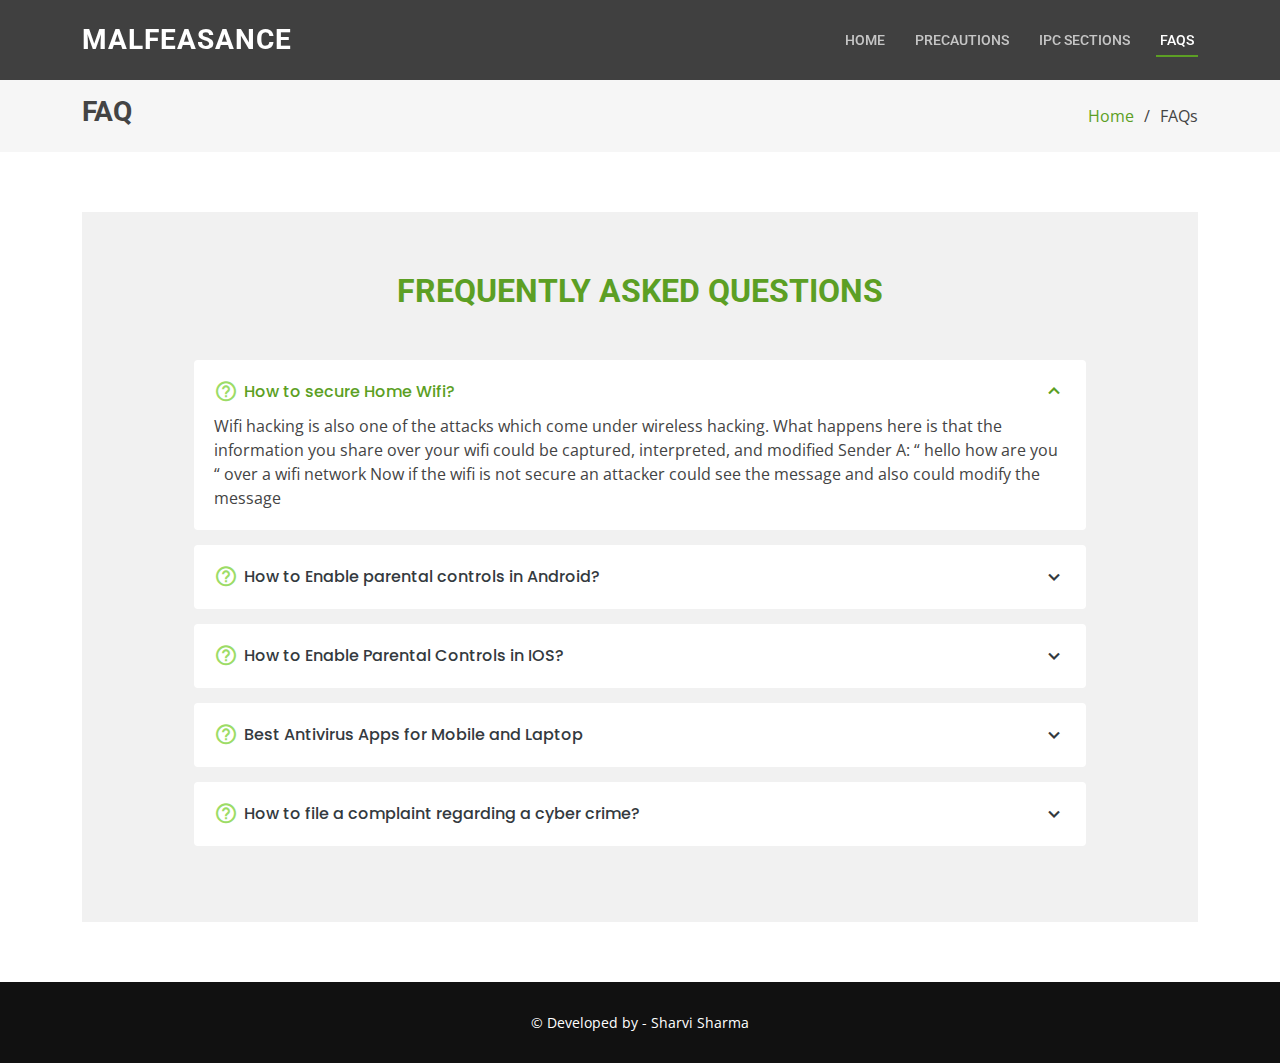
<file: faq.html>
<!DOCTYPE html>
<html lang="en">

<head>
  <meta charset="utf-8">
  <meta content="width=device-width, initial-scale=1.0" name="viewport">

  <title>Inner Page - Groovin Bootstrap Template</title>
  <meta content="" name="description">
  <meta content="" name="keywords">

  <link href="assets/img/apple-touch-icon.png" rel="apple-touch-icon">

  <!-- Google Fonts -->
  <link href="https://fonts.googleapis.com/css?family=Open+Sans:300,300i,400,400i,600,600i,700,700i|Roboto:300,300i,400,400i,500,500i,600,600i,700,700i|Poppins:300,300i,400,400i,500,500i,600,600i,700,700i" rel="stylesheet">

  <!-- Vendor CSS Files -->
  <link href="assets/vendor/animate.css/animate.min.css" rel="stylesheet">
  <link href="assets/vendor/bootstrap/css/bootstrap.min.css" rel="stylesheet">
  <link href="assets/vendor/bootstrap-icons/bootstrap-icons.css" rel="stylesheet">
  <link href="assets/vendor/boxicons/css/boxicons.min.css" rel="stylesheet">
  <link href="assets/vendor/glightbox/css/glightbox.min.css" rel="stylesheet">
  <link href="assets/vendor/swiper/swiper-bundle.min.css" rel="stylesheet">

  <!-- Template Main CSS File -->
  <link href="assets/css/style.css" rel="stylesheet">

 
</head>

<body>

  <!-- ======= Header ======= -->
  <header id="header" class="fixed-top d-flex align-items-center">
    <div class="container d-flex align-items-center justify-content-between">

      <h1 class="logo"><a href="index.html">Malfeasance</a></h1>
      
      <nav id="navbar" class="navbar">
        <ul>
          <li><a class="nav-link scrollto" href="index.html">Home</a></li>
         
          <li><a class="nav-link scrollto" href="precautions.html">Precautions</a></li>
          <li><a class="nav-link scrollto " href="ipc.html">IPC Sections</a></li>
          <li><a class="nav-link scrollto active" href="faq.html">FAQs</a></li>
         
        </ul>
        <i class="bi bi-list mobile-nav-toggle"></i>
      </nav><!-- .navbar -->

    </div>
  </header><!-- End Header -->

  <main id="main">

    <!-- ======= Breadcrumbs ======= -->
    <section class="breadcrumbs">
      <div class="container">

        <div class="d-flex justify-content-between align-items-center">
          <h2><b>FAQ</b></h2>
          <ol>
            <li><a href="index.html">Home</a></li>
            <li>FAQs</li>
          </ol>
        </div>

      </div>
    </section><!-- End Breadcrumbs -->

    <section class="inner-page">
      <div class="container">
        <!-- ======= Frequently Asked Questions Section ======= -->
    <section id="faq" class="faq section-bg">
      <div class="container">

        <div class="section-title">
          <h2>Frequently Asked Questions</h2>
          
        </div>

        <div class="faq-list">
          <ul>
            <li data-aos="fade-up">
              <i class="bx bx-help-circle icon-help"></i> <a data-bs-toggle="collapse" class="collapse" data-bs-target="#faq-list-1">How to secure Home Wifi? <i class="bx bx-chevron-down icon-show"></i><i class="bx bx-chevron-up icon-close"></i></a>
              <div id="faq-list-1" class="collapse show" data-bs-parent=".faq-list">
                <p>
                  Wifi hacking is also one of the attacks which come under wireless hacking. What happens here is that the information you share over your wifi could be captured, interpreted, and modified
                  Sender A: “ hello how are you “ over a wifi network
                  Now if the wifi is not secure an attacker could see the message and also could modify the message
                </p>
              </div>
            </li>

            <li data-aos="fade-up" data-aos-delay="100">
              <i class="bx bx-help-circle icon-help"></i> <a data-bs-toggle="collapse" data-bs-target="#faq-list-2" class="collapsed"> How to Enable parental controls in Android? <i class="bx bx-chevron-down icon-show"></i><i class="bx bx-chevron-up icon-close"></i></a>
              <div id="faq-list-2" class="collapse" data-bs-parent=".faq-list">
                <p>
                  Parental controls permit you to manage what your children look out on search engines. Parents have control over what could be downloaded, viewed on google play store (Android Devices) based on the maturity and age- restrictions.
                  In Apps , Open Google Play Store .
                  On the top right find your profile icon and click on it
                  (Circle shaped icon)
                  Tap on the option settings
                  Click on Family , Select Parental Control
                  Turn off Parental Control.Once you turn on you will be asked to enter
                  a key through which you will be able to change the parental controls. Select the age restrictions for Apps & games , Films Separately .

                </p>
              </div>
            </li>

            <li data-aos="fade-up" data-aos-delay="200">
              <i class="bx bx-help-circle icon-help"></i> <a data-bs-toggle="collapse" data-bs-target="#faq-list-3" class="collapsed"> How to Enable Parental Controls in IOS? <i class="bx bx-chevron-down icon-show"></i><i class="bx bx-chevron-up icon-close"></i></a>
              <div id="faq-list-3" class="collapse" data-bs-parent=".faq-list">
                <p>
                  Parental controls permit you to manage what your children look out on search engines. Parents have control over what could be downloaded, viewed based on the maturity and age- restrictions .
                  Click on settings and tap Screen Time.
                  Tap Continue, then choose “This is My [Device]” or “This is My Child’s
                  [Device].”Create a passcode to protect the changes made or to modify
                  it later
                  Tap and turn on Content and Privacy Restrictions
                  Tap iTunes & App Store Purchases. To prevent your child from deleting
                  or downloading apps .
                  Click on allowed apps option , To have restriction on apps your child is
                  supposed to use
                  Tap on content restrictions and restrict the content which is not necessary
                  Under the same category you can also select web content and select limit adult sites .
                  Under this category you can control siri web search and Game control features.
                </p>
              </div>
            </li>

            <li data-aos="fade-up" data-aos-delay="300">
              <i class="bx bx-help-circle icon-help"></i> <a data-bs-toggle="collapse" data-bs-target="#faq-list-4" class="collapsed">Best Antivirus Apps for Mobile and Laptop <i class="bx bx-chevron-down icon-show"></i><i class="bx bx-chevron-up icon-close"></i></a>
              <div id="faq-list-4" class="collapse" data-bs-parent=".faq-list">
                <p>
                  Antivirus software is designed to detect, prevent and take action against malicious software in your computer, including viruses, It is a part of good security strategy.
                  For Mobile devices ( Available for both free and Paid Subscription) 
                  1. Avira
                  2. Avast Antivirus
                  3. AVG Antivirus
                  4. Bitdefender Free Antivirus 5. Kaspersky Mobile Antivirus 6. McAfee
                  7. Norton
                  8. 360 Security
                  For laptop or desktop
                  1. McAfee AntiVirus
                  2. Norton AntiVirus
                  3. Kaspersky Anti-Virus
                  4. Bitdefender Antivirus Plus
                </p>
              </div>
            </li>

            <li data-aos="fade-up" data-aos-delay="400">
              <i class="bx bx-help-circle icon-help"></i> <a data-bs-toggle="collapse" data-bs-target="#faq-list-5" class="collapsed">How to file a complaint regarding a cyber crime?
                 <i class="bx bx-chevron-down icon-show"></i><i class="bx bx-chevron-up icon-close"></i></a>
              <div id="faq-list-5" class="collapse" data-bs-parent=".faq-list">
                <p>
                  Offline Mode: Cybercrime can be registered through an FIR in the nearest local police station, Cybercrime will be considered irrespective of the jurisdiction.
                  Online Mode:
                  1. Visit “https://cybercrime.gov.in/ and click on file a complaint button 2. Accept the terms and conditions.
                  3. The complainant will not have to provide any personal information and
                  the complaint will be registered anonymously. 4. Required information :
                  Incidental details: Category of the cybercrime, Date and time of the incident, State and district, Platform where the incident occurred, Upload evidence, Suspect’s details : Suspect name, Suspect’s identity
                </p>
              </div>
            </li>

          </ul>
        </div>

      </div>
    </section><!-- End Frequently Asked Questions Section -->

      </div>
    </section>

  </main><!-- End #main -->

  <!-- ======= Footer ======= -->
  <footer id="footer">
    
    <div class="container">
      <div class="copyright">
        &copy; Developed by - Sharvi Sharma
      </div>
     
    </div>
  </footer><!-- End Footer -->

  <a href="#" class="back-to-top d-flex align-items-center justify-content-center"><i class="bi bi-arrow-up-short"></i></a>

  <!-- Vendor JS Files -->
  <script src="assets/vendor/bootstrap/js/bootstrap.bundle.min.js"></script>
  <script src="assets/vendor/glightbox/js/glightbox.min.js"></script>
  <script src="assets/vendor/isotope-layout/isotope.pkgd.min.js"></script>
  <script src="assets/vendor/php-email-form/validate.js"></script>
  <script src="assets/vendor/purecounter/purecounter.js"></script>
  <script src="assets/vendor/swiper/swiper-bundle.min.js"></script>

  <!-- Template Main JS File -->
  <script src="assets/js/main.js"></script>

</body>

</html>
</file>
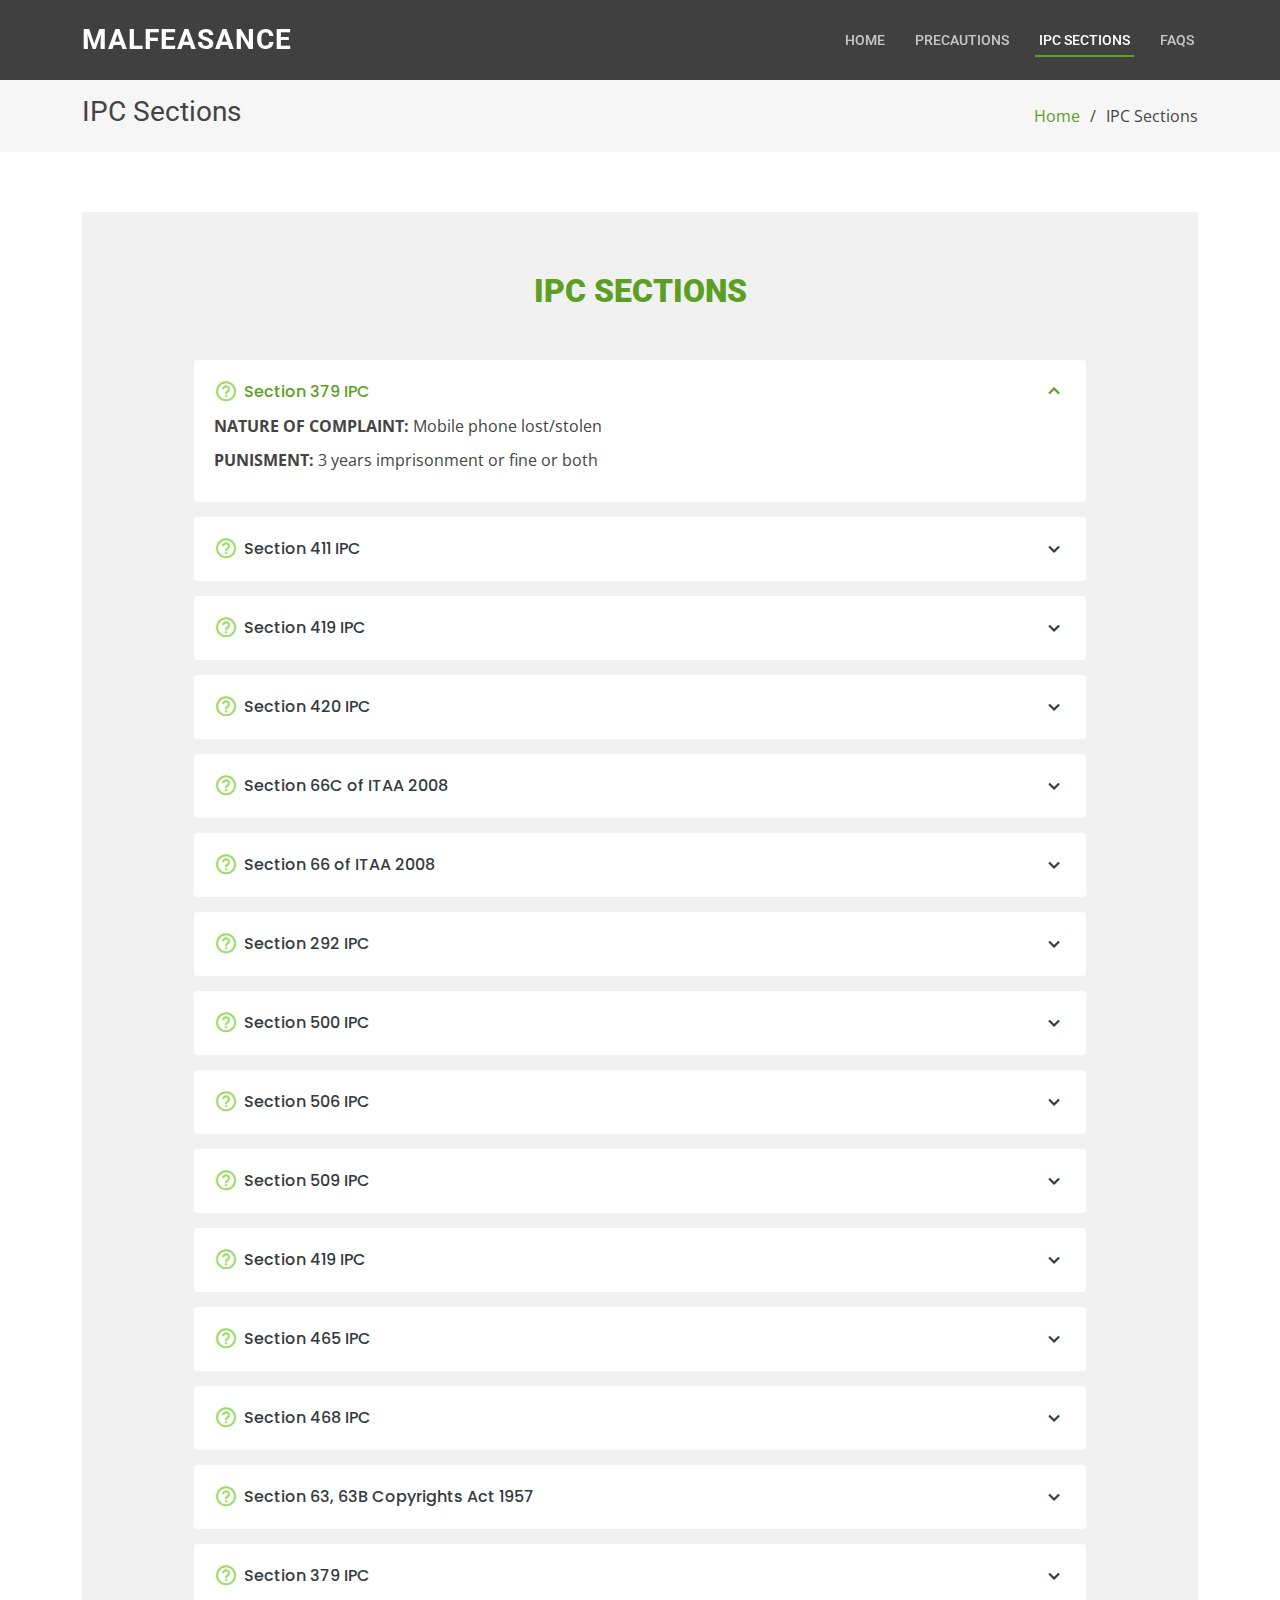
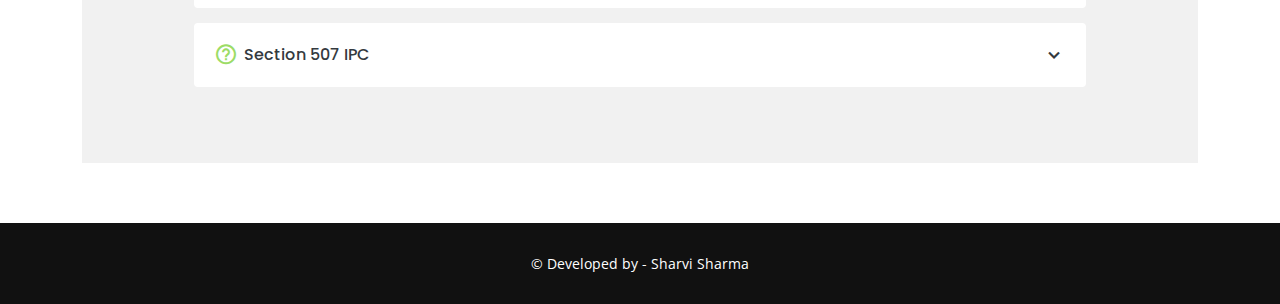
<file: ipc.html>
<!DOCTYPE html>
<html lang="en">

<head>
  <meta charset="utf-8">
  <meta content="width=device-width, initial-scale=1.0" name="viewport">

  <title>Inner Page - Groovin Bootstrap Template</title>
  <meta content="" name="description">
  <meta content="" name="keywords">

  <link href="assets/img/apple-touch-icon.png" rel="apple-touch-icon">

  <!-- Google Fonts -->
  <link href="https://fonts.googleapis.com/css?family=Open+Sans:300,300i,400,400i,600,600i,700,700i|Roboto:300,300i,400,400i,500,500i,600,600i,700,700i|Poppins:300,300i,400,400i,500,500i,600,600i,700,700i" rel="stylesheet">

  <!-- Vendor CSS Files -->
  <link href="assets/vendor/animate.css/animate.min.css" rel="stylesheet">
  <link href="assets/vendor/bootstrap/css/bootstrap.min.css" rel="stylesheet">
  <link href="assets/vendor/bootstrap-icons/bootstrap-icons.css" rel="stylesheet">
  <link href="assets/vendor/boxicons/css/boxicons.min.css" rel="stylesheet">
  <link href="assets/vendor/glightbox/css/glightbox.min.css" rel="stylesheet">
  <link href="assets/vendor/swiper/swiper-bundle.min.css" rel="stylesheet">

  <link href="assets/css/style.css" rel="stylesheet">
</head>

<body>

  <!-- ======= Header ======= -->
  <header id="header" class="fixed-top d-flex align-items-center">
    <div class="container d-flex align-items-center justify-content-between">

        <h1 class="logo"><a href="index.html">Malfeasance</a></h1>
      
        <nav id="navbar" class="navbar">
          <ul>
            <li><a class="nav-link scrollto" href="index.html">Home</a></li>
           
            <li><a class="nav-link scrollto" href="precautions.html">Precautions</a></li>
            <li><a class="nav-link scrollto active" href="ipc.html">IPC Sections</a></li>
            <li><a class="nav-link scrollto" href="faq.html">FAQs</a></li>
           
          </ul>
          <i class="bi bi-list mobile-nav-toggle"></i>
        </nav><!-- .navbar -->

    </div>
  </header><!-- End Header -->

  <main id="main">

    <!-- ======= Breadcrumbs ======= -->
    <section class="breadcrumbs">
      <div class="container">

        <div class="d-flex justify-content-between align-items-center">
          <h2>IPC Sections</h2>
          <ol>
            <li><a href="index.html">Home</a></li>
            <li>IPC Sections</li>
          </ol>
        </div>

      </div>
    </section><!-- End Breadcrumbs -->

    <section class="inner-page">
      <div class="container">
        <!-- ======= Frequently Asked Questions Section ======= -->
    <section id="faq" class="faq section-bg">
      <div class="container">

        <div class="section-title">
          <h2><b>IPC Sections</b></h2>
          
        </div>

        <div class="faq-list">
          <ul>
            <li data-aos="fade-up">
              <i class="bx bx-help-circle icon-help"></i> <a data-bs-toggle="collapse" class="collapse" data-bs-target="#faq-list-1">Section 379 IPC<i class="bx bx-chevron-down icon-show"></i><i class="bx bx-chevron-up icon-close"></i></a>
              <div id="faq-list-1" class="collapse show" data-bs-parent=".faq-list">
                <p>
                    <b>NATURE OF COMPLAINT:</b> Mobile phone lost/stolen
                    <p><b>PUNISMENT:</b> 3 years imprisonment or fine or both</p>
                </p>
              </div>
            </li>

            <li data-aos="fade-up" data-aos-delay="100">
              <i class="bx bx-help-circle icon-help"></i> <a data-bs-toggle="collapse" data-bs-target="#faq-list-2" class="collapsed">Section 411 IPC<i class="bx bx-chevron-down icon-show"></i><i class="bx bx-chevron-up icon-close"></i></a>
              <div id="faq-list-2" class="collapse" data-bs-parent=".faq-list">
                <p>
                    <b>NATURE OF COMPLAINT:</b> Receiving stolen computer/ mobile phone/data (data or computer or mobile phone owned by you is found in the hands of someone else.)
                    <p><b>PUNISMENT:</b> 3 years imprisonment or fine or both</p>

                </p>
              </div>
            </li>

            <li data-aos="fade-up" data-aos-delay="200">
              <i class="bx bx-help-circle icon-help"></i> <a data-bs-toggle="collapse" data-bs-target="#faq-list-3" class="collapsed">Section 419 IPC<i class="bx bx-chevron-down icon-show"></i><i class="bx bx-chevron-up icon-close"></i></a>
              <div id="faq-list-3" class="collapse" data-bs-parent=".faq-list">
                <p>
                    <b>NATURE OF COMPLAINT:</b> A password is stolen and used by someone else for fraudulent purpose or A Phishing e-mail is sent out in your name, asking for login credentials
                    <p><b>PUNISMENT:</b> 3 years imprisonment or fine</p>
                </p>
              </div>
            </li>

            <li data-aos="fade-up" data-aos-delay="300">
              <i class="bx bx-help-circle icon-help"></i> <a data-bs-toggle="collapse" data-bs-target="#faq-list-4" class="collapsed">Section 420 IPC<i class="bx bx-chevron-down icon-show"></i><i class="bx bx-chevron-up icon-close"></i></a>
              <div id="faq-list-4" class="collapse" data-bs-parent=".faq-list">
                <p>
                    <b>NATURE OF COMPLAINT:</b> An e-mail is read by someone else by fraudulently making use of password
                    <p><b>PUNISMENT:</b> 7 years imprisonment and fine</p>
                </p>
              </div>
            </li>

            <li data-aos="fade-up" data-aos-delay="400">
              <i class="bx bx-help-circle icon-help"></i> <a data-bs-toggle="collapse" data-bs-target="#faq-list-5" class="collapsed">Section 66C of ITAA 2008
                 <i class="bx bx-chevron-down icon-show"></i><i class="bx bx-chevron-up icon-close"></i></a>
              <div id="faq-list-5" class="collapse" data-bs-parent=".faq-list">
                <p>
                    <b>NATURE OF COMPLAINT:</b> A biometric thumb impression is misused
                    <p><b>PUNISMENT:</b> 3 years imprisonment and fine up to Rupees one lakh</p>
                </p>
              </div>
            </li>
            <li data-aos="fade-up" data-aos-delay="500">
                <i class="bx bx-help-circle icon-help"></i> <a data-bs-toggle="collapse" data-bs-target="#faq-list-6" class="collapsed">Section 66 of ITAA 2008
                    <i class="bx bx-chevron-down icon-show"></i><i class="bx bx-chevron-up icon-close"></i></a>
              <div id="faq-list-6" class="collapse" data-bs-parent=".faq-list">
                <p>
                      <b>NATURE OF COMPLAINT:</b> Stealing data from a government computer that has significance from national security perspective
                      <p><b>PUNISMENT:</b> 3 years imprisonment or fine up to Rupees five lakh or both, 66F — life imprisonment</p>
                  </p>
                </div>
              </li>
              <li data-aos="fade-up" data-aos-delay="600">
                <i class="bx bx-help-circle icon-help"></i> <a data-bs-toggle="collapse" data-bs-target="#faq-list-7" class="collapsed">Section 292 IPC<i class="bx bx-chevron-down icon-show"></i><i class="bx bx-chevron-up icon-close"></i></a>
                <div id="faq-list-7" class="collapse" data-bs-parent=".faq-list">
                  <p>
                      <b>NATURE OF COMPLAINT:</b> Capturing, publishing, or transmitting the image of the private area without any person’s consent or knowledge
                      <p><b>PUNISMENT:</b> 2 years imprisonment and fine Rupees 2000 and 5 years and rupees 5000 for second and subsequent conviction</p>
                  </p>
                </div>
              </li>
              <li data-aos="fade-up" data-aos-delay="700">
                <i class="bx bx-help-circle icon-help"></i> <a data-bs-toggle="collapse" data-bs-target="#faq-list-8" class="collapsed">Section 500 IPC<i class="bx bx-chevron-down icon-show"></i><i class="bx bx-chevron-up icon-close"></i></a>
                <div id="faq-list-8" class="collapse" data-bs-parent=".faq-list">
                  <p>
                      <b>NATURE OF COMPLAINT:</b> Sending offensive messages through communication service, etc.                      
                      <p><b>PUNISMENT:</b> 2 years or fine or both — if threat be to cause death or grievous hurt, etc. — 7 years or fine or both</p>
                  </p>
                </div>
              </li>
              <li data-aos="fade-up" data-aos-delay="800">
                <i class="bx bx-help-circle icon-help"></i> <a data-bs-toggle="collapse" data-bs-target="#faq-list-9" class="collapsed">Section 506 IPC<i class="bx bx-chevron-down icon-show"></i><i class="bx bx-chevron-up icon-close"></i></a>
                <div id="faq-list-9" class="collapse" data-bs-parent=".faq-list">
                  <p>
                      <b>NATURE OF COMPLAINT:</b> Sending threatening messages by e-mail
                      <p><b>PUNISMENT:</b> 2 years or fine or both</p>
                  </p>
                </div>
              </li>
              <li data-aos="fade-up" data-aos-delay="900">
                <i class="bx bx-help-circle icon-help"></i> <a data-bs-toggle="collapse" data-bs-target="#faq-list-10" class="collapsed">Section 509 IPC<i class="bx bx-chevron-down icon-show"></i><i class="bx bx-chevron-up icon-close"></i></a>
                <div id="faq-list-10" class="collapse" data-bs-parent=".faq-list">
                  <p>
                      <b>NATURE OF COMPLAINT:</b> Word, gesture, or act intended to insult the modesty of a woman
                      <p><b>PUNISMENT:</b> 1 years or fine or both — IPC as applicable</p>
                  </p>
                </div>
              </li>
              <li data-aos="fade-up" data-aos-delay="1000">
                <i class="bx bx-help-circle icon-help"></i> <a data-bs-toggle="collapse" data-bs-target="#faq-list-11" class="collapsed">Section 419 IPC<i class="bx bx-chevron-down icon-show"></i><i class="bx bx-chevron-up icon-close"></i></a>
                <div id="faq-list-11" class="collapse" data-bs-parent=".faq-list">
                  <p>
                      <b>NATURE OF COMPLAINT:</b> Bogus Web sites, cyber frauds
                      <p><b>PUNISMENT:</b> 3 years imprisonment or fine Section 420 IPC or 7 years imprisonment and fine</p>
                  </p>
                </div>
              </li>
              <li data-aos="fade-up" data-aos-delay="1100">
                <i class="bx bx-help-circle icon-help"></i> <a data-bs-toggle="collapse" data-bs-target="#faq-list-12" class="collapsed">Section 465 IPC<i class="bx bx-chevron-down icon-show"></i><i class="bx bx-chevron-up icon-close"></i></a>
                <div id="faq-list-12" class="collapse" data-bs-parent=".faq-list">
                  <p>
                      <b>NATURE OF COMPLAINT:</b> E-mail Spoofing or Making a false document
                      <p><b>PUNISMENT:</b> 3 years imprisonment or fine or both</p>
                  </p>
                </div>
              </li>
              <li data-aos="fade-up" data-aos-delay="1200">
                <i class="bx bx-help-circle icon-help"></i> <a data-bs-toggle="collapse" data-bs-target="#faq-list-13" class="collapsed">Section 468 IPC<i class="bx bx-chevron-down icon-show"></i><i class="bx bx-chevron-up icon-close"></i></a>
                <div id="faq-list-13" class="collapse" data-bs-parent=".faq-list">
                  <p>
                      <b>NATURE OF COMPLAINT:</b> Forgery for purpose of cheating
                      <p><b>PUNISMENT:</b> 7 years imprisonment and fine</p>
                  </p>
                </div>
              </li>
              <li data-aos="fade-up" data-aos-delay="1300">
                <i class="bx bx-help-circle icon-help"></i> <a data-bs-toggle="collapse" data-bs-target="#faq-list-14" class="collapsed">Section 63, 63B Copyrights Act 1957<i class="bx bx-chevron-down icon-show"></i><i class="bx bx-chevron-up icon-close"></i></a>
                <div id="faq-list-14" class="collapse" data-bs-parent=".faq-list">
                  <p>
                      <b>NATURE OF COMPLAINT:</b> Copyright infringement
                      <p><b>PUNISMENT:</b> 3 years imprisonment or fine up to Rupees five lakh or both</p>
                  </p>
                </div>
              </li>
              <li data-aos="fade-up" data-aos-delay="1400">
                <i class="bx bx-help-circle icon-help"></i> <a data-bs-toggle="collapse" data-bs-target="#faq-list-15" class="collapsed">Section 379 IPC<i class="bx bx-chevron-down icon-show"></i><i class="bx bx-chevron-up icon-close"></i></a>
                <div id="faq-list-15" class="collapse" data-bs-parent=".faq-list">
                  <p>
                      <b>NATURE OF COMPLAINT:</b> Theft of Computer Hardware
                      <p><b>PUNISMENT:</b> 3 years imprisonment or fine or both</p>
                  </p>
                </div>
              </li>
              <li data-aos="fade-up" data-aos-delay="1500">
                <i class="bx bx-help-circle icon-help"></i> <a data-bs-toggle="collapse" data-bs-target="#faq-list-16" class="collapsed">Section 507 IPC<i class="bx bx-chevron-down icon-show"></i><i class="bx bx-chevron-up icon-close"></i></a>
                <div id="faq-list-16" class="collapse" data-bs-parent=".faq-list">
                  <p>
                      <b>NATURE OF COMPLAINT:</b> Criminal intimidation by an anonymous communication
                      <p><b>PUNISMENT:</b> 2 years along with punishment under section 506 IPC</p>
                  </p>
                </div>
              </li>
            </ul>
        </div>

      </div>
    </section><!-- End Frequently Asked Questions Section -->

      </div>
    </section>

  </main><!-- End #main -->

  <!-- ======= Footer ======= -->
  <footer id="footer">
    
    <div class="container">
      <div class="copyright">
        &copy; Developed by - Sharvi Sharma
      </div>
     
    </div>
  </footer><!-- End Footer -->

  <a href="#" class="back-to-top d-flex align-items-center justify-content-center"><i class="bi bi-arrow-up-short"></i></a>

  <!-- Vendor JS Files -->
  <script src="assets/vendor/bootstrap/js/bootstrap.bundle.min.js"></script>
  <script src="assets/vendor/glightbox/js/glightbox.min.js"></script>
  <script src="assets/vendor/isotope-layout/isotope.pkgd.min.js"></script>
  <script src="assets/vendor/php-email-form/validate.js"></script>
  <script src="assets/vendor/purecounter/purecounter.js"></script>
  <script src="assets/vendor/swiper/swiper-bundle.min.js"></script>

  <script src="assets/js/main.js"></script>

</body>

</html>
</file>
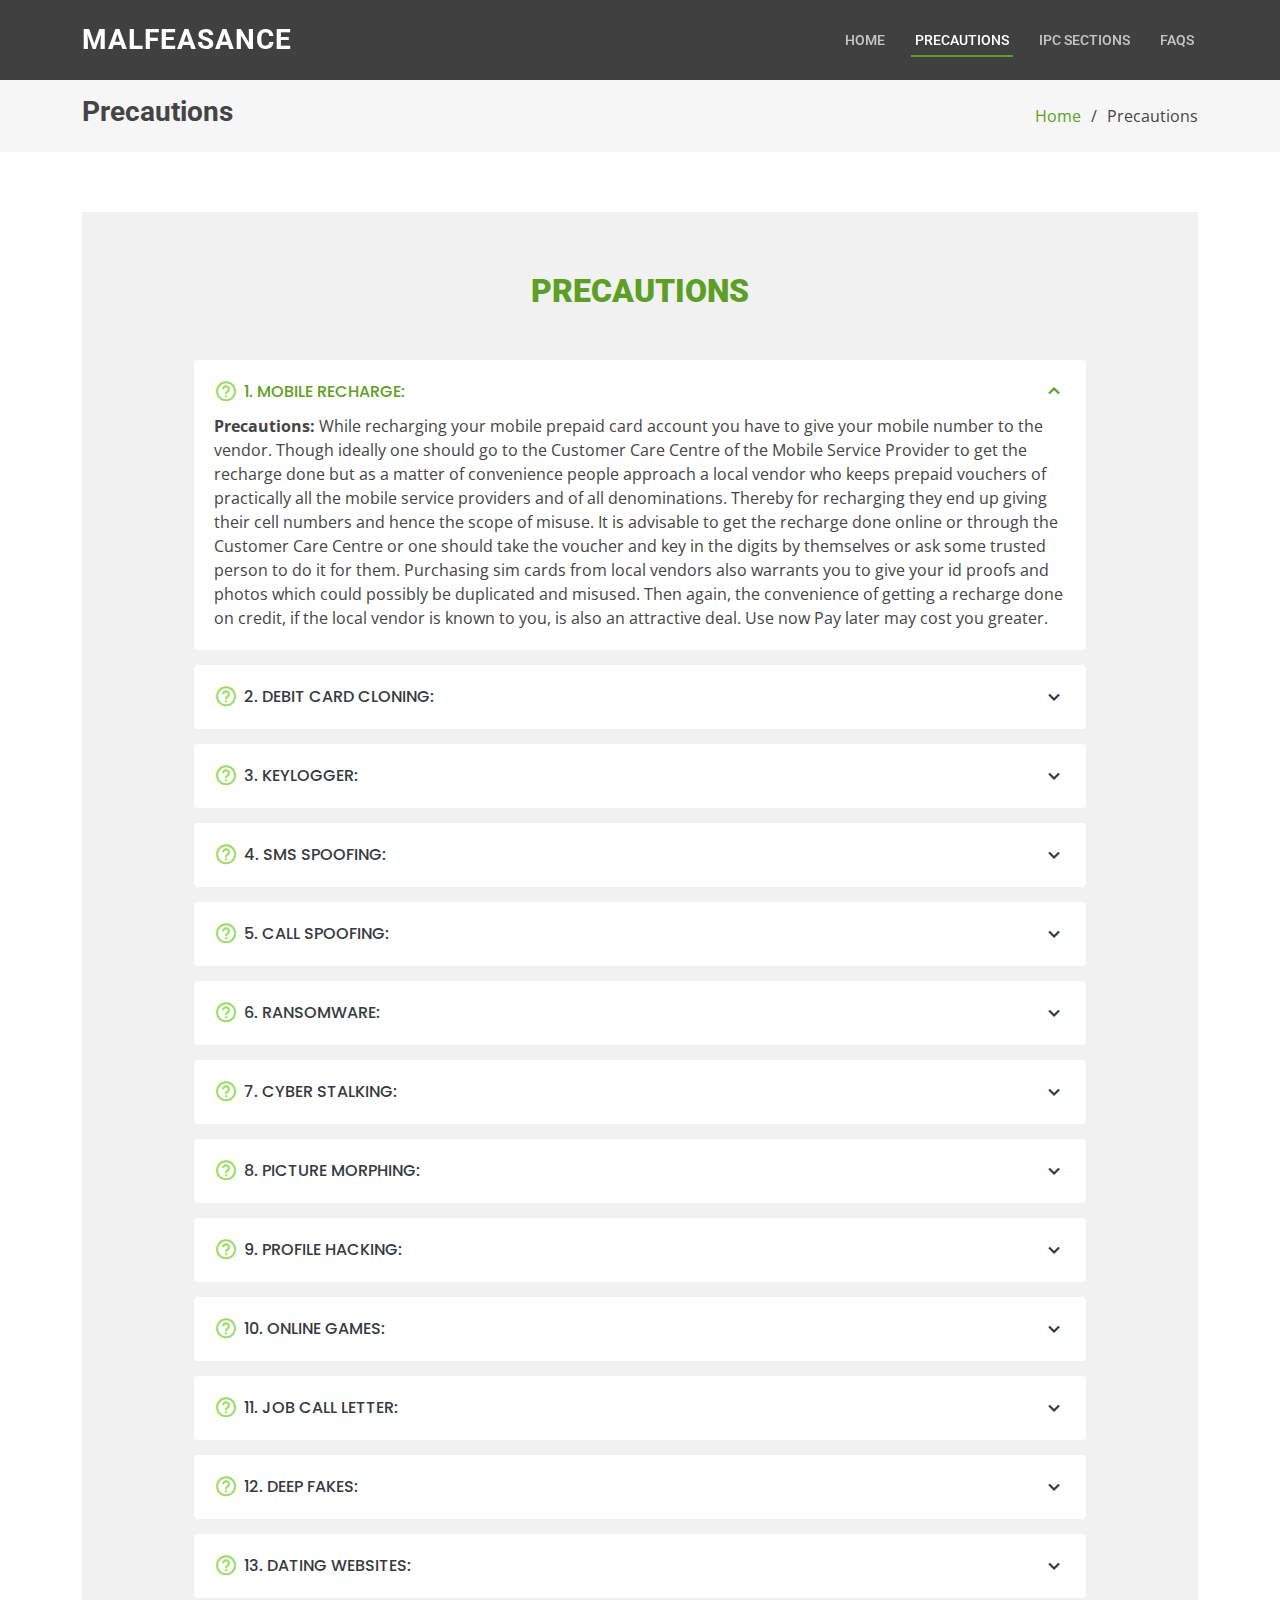
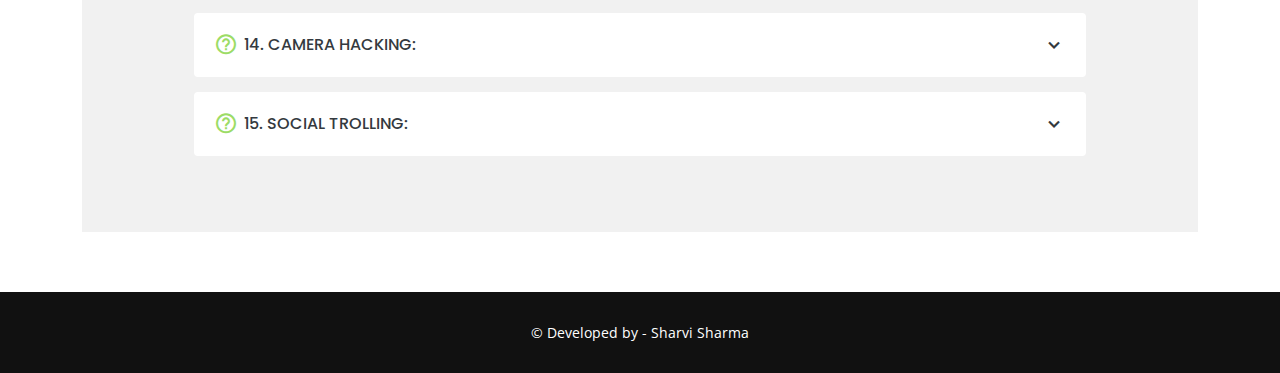
<file: precautions.html>
<!DOCTYPE html>
<html lang="en">

<head>
  <meta charset="utf-8">
  <meta content="width=device-width, initial-scale=1.0" name="viewport">

  <title>Inner Page - Groovin Bootstrap Template</title>
  <meta content="" name="description">
  <meta content="" name="keywords">

  <link href="assets/img/apple-touch-icon.png" rel="apple-touch-icon">

  <!-- Google Fonts -->
  <link href="https://fonts.googleapis.com/css?family=Open+Sans:300,300i,400,400i,600,600i,700,700i|Roboto:300,300i,400,400i,500,500i,600,600i,700,700i|Poppins:300,300i,400,400i,500,500i,600,600i,700,700i" rel="stylesheet">

  <!-- Vendor CSS Files -->
  <link href="assets/vendor/animate.css/animate.min.css" rel="stylesheet">
  <link href="assets/vendor/bootstrap/css/bootstrap.min.css" rel="stylesheet">
  <link href="assets/vendor/bootstrap-icons/bootstrap-icons.css" rel="stylesheet">
  <link href="assets/vendor/boxicons/css/boxicons.min.css" rel="stylesheet">
  <link href="assets/vendor/glightbox/css/glightbox.min.css" rel="stylesheet">
  <link href="assets/vendor/swiper/swiper-bundle.min.css" rel="stylesheet">

  <!-- Template Main CSS File -->
  <link href="assets/css/style.css" rel="stylesheet">

 
</head>

<body>

  <!-- ======= Header ======= -->
  <header id="header" class="fixed-top d-flex align-items-center">
    <div class="container d-flex align-items-center justify-content-between">

        <h1 class="logo"><a href="index.html">Malfeasance</a></h1>
      
        <nav id="navbar" class="navbar">
          <ul>
            <li><a class="nav-link scrollto" href="index.html">Home</a></li>
           
            <li><a class="nav-link scrollto active" href="precautions.html">Precautions</a></li>
            <li><a class="nav-link scrollto" href="ipc.html">IPC Sections</a></li>
            <li><a class="nav-link scrollto" href="faq.html">FAQs</a></li>
           
          </ul>
          <i class="bi bi-list mobile-nav-toggle"></i>
        </nav><!-- .navbar -->

    </div>
  </header><!-- End Header -->

  <main id="main">

    <!-- ======= Breadcrumbs ======= -->
    <section class="breadcrumbs">
      <div class="container">

        <div class="d-flex justify-content-between align-items-center">
          <h2><b>Precautions</b></h2>
          <ol>
            <li><a href="index.html">Home</a></li>
            <li>Precautions</li>
          </ol>
        </div>

      </div>
    </section><!-- End Breadcrumbs -->

    <section class="inner-page">
      <div class="container">
        <!-- ======= Frequently Asked Questions Section ======= -->
    <section id="faq" class="faq section-bg">
      <div class="container">

        <div class="section-title">
          <h2><b>Precautions</b></h2>
          
        </div>

        <div class="faq-list">
          <ul>
            <li data-aos="fade-up">
              <i class="bx bx-help-circle icon-help"></i> <a data-bs-toggle="collapse" class="collapse" data-bs-target="#faq-list-1">1. MOBILE RECHARGE:<i class="bx bx-chevron-down icon-show"></i><i class="bx bx-chevron-up icon-close"></i></a>
              <div id="faq-list-1" class="collapse show" data-bs-parent=".faq-list">
                <p>
                    <b>Precautions:</b> While recharging your mobile prepaid card account you have to give your mobile number to the vendor. Though ideally one should go to the Customer Care Centre of the Mobile Service Provider to get the recharge done but as a matter of convenience people approach a local vendor who keeps prepaid vouchers of practically all the mobile service providers and of all denominations. Thereby for recharging they end up giving their cell numbers and hence the scope of misuse. It is advisable to get the recharge done online or through the Customer Care Centre or one should take the voucher and key in the digits by themselves or ask some trusted person to do it for them. Purchasing sim cards from local vendors also warrants you to give your id proofs and photos which could possibly be duplicated and misused. Then again, the convenience of getting a recharge done on credit, if the local vendor is known to you, is also an attractive deal. Use now Pay later may cost you greater.
                </p>
              </div>
            </li>

            <li data-aos="fade-up" data-aos-delay="100">
              <i class="bx bx-help-circle icon-help"></i> <a data-bs-toggle="collapse" data-bs-target="#faq-list-2" class="collapsed">2. DEBIT CARD CLONING:<i class="bx bx-chevron-down icon-show"></i><i class="bx bx-chevron-up icon-close"></i></a>
              <div id="faq-list-2" class="collapse" data-bs-parent=".faq-list">
                <p>
                    Precautions: A skimmer is a device which is used for copying the data on the card on to that device which can be retrieved later and the data thereafter is implanted or embedded on a blank card thus a clone (duplicate) copy of a card is ready for use. While using an ATM kiosk, look out for suspicious fittings on the machine itself. Skimmer comes in different sizes and shapes which are hard to identify and locate. They are fitted precisely at a place where you insert your debit/credit cards into the machines so that they can capture the data residing on the card. Look out for those protruding or extra layer of fittings by physically checking and actually pulling the exact slot where you insert the card. Sounds inhuman but needs to be done. Then again to record the pin number that you are going to type on the keypad after insertion of your card, small cameras are fitted in obscure or concealed places so that they can clearly record your key strokes. Thus, your card data and your pin number are now with the fraudster and a cloned card is ready for use. Pin numbers can be recorded by also placing pin overlay pads (an extra layer of pin pad which is the replica of original pin pad and is attached to the original pin pad) which in actual would be a keylogger that would log the keystrokes. Therefore, also check the pin pad of that machine. Always cover the pin pad with your hand while keying in the pin number for extra safety. Yet another way would be to send a phishing mail, collect card information from unsuspecting victims, collecting CVV number by use of Social Engineering and make a clone card. Pin number and OTP is collected later while using the cloned card. Thus, look out for suspicious mails and never click on the links appearing in an email. Never share your card details, CVV number and OTP with anyone. Learn more about the modus operandi of Social Engineering.

                </p>
              </div>
            </li>

            <li data-aos="fade-up" data-aos-delay="200">
              <i class="bx bx-help-circle icon-help"></i> <a data-bs-toggle="collapse" data-bs-target="#faq-list-3" class="collapsed">3. KEYLOGGER:<i class="bx bx-chevron-down icon-show"></i><i class="bx bx-chevron-up icon-close"></i></a>
              <div id="faq-list-3" class="collapse" data-bs-parent=".faq-list">
                <p>
                    Precautions: Keyloggers may in the form of a hardware that could be attached to your computer system or to an ATM Machine actual key pad, or it could be a software that could be implanted into your computer system. Difficult to trace them out because generally they are in stealth mode and even best of antivirus used by your systems may not be able to block them. A cyber security expert or a malware analyst’s would be able to find out its presence upon thorough investigation of the system. Keep your antivirus updated, update your operating system to latest versions through timely patches released by the providers, use licensed software’s, do not click on suspicious links and the links that originate from unknown source, do not download free songs, movies, videos, software’s, applications, games etc., for a keylogger could be embedded in them and you may end up downloading one for free. Make sure to enable Two Factor Authentication for an additional layer of security, use virtual keyboard to enter the username and password and install a good antivirus on your system to stay cyber safe.
                </p>
              </div>
            </li>

            <li data-aos="fade-up" data-aos-delay="300">
              <i class="bx bx-help-circle icon-help"></i> <a data-bs-toggle="collapse" data-bs-target="#faq-list-4" class="collapsed">4. SMS SPOOFING:<i class="bx bx-chevron-down icon-show"></i><i class="bx bx-chevron-up icon-close"></i></a>
              <div id="faq-list-4" class="collapse" data-bs-parent=".faq-list">
                <p>
                    Precautions: No proper solution for this because a hacker may clone your sim and use your cell number to send SMS’s. There are websites, software’s and apps that allow a fraudster to send spoofed SMS’s to cheat, deceive or defame someone. A Remote Access Trojan if implanted into your cell phone can allow the implanter to send SMS’s using your device. Furthermore, such spoofed SMS’s are difficult to trace and track. Anonymity is greater when a fraudster uses techniques to spoof.
                </p>
              </div>
            </li>

            <li data-aos="fade-up" data-aos-delay="400">
              <i class="bx bx-help-circle icon-help"></i> <a data-bs-toggle="collapse" data-bs-target="#faq-list-5" class="collapsed">5. CALL SPOOFING:<i class="bx bx-chevron-down icon-show"></i><i class="bx bx-chevron-up icon-close"></i></a>
              <div id="faq-list-5" class="collapse" data-bs-parent=".faq-list">
                <p>
                    Precautions: No proper solution for this because a hacker may clone your sim and use your cell number to make calls. They may also use VOIP (Voice Over Internet Protocol) for spoofing. There are websites, software’s and apps that allow a fraudster to make spoofed calls to cheat, deceive or defame someone and they also have the facility to change the modulation, depth, pitch, decibel and quality of voice, a male’s voice can be changed to a female’s voice or to a voice of a kid and vice a versa. A Remote Access Trojan if implanted into your cell phone can allow the implanter to make calls using your device. Furthermore, VOIP calls are difficult to trace and track and thus anonymity is at its peak in such spoofed calls. To stay protected, Don’t place all your trust in the caller ID information presented to you. Now that you know that Caller ID can be easily spoofed by the use of third-party caller ID spoofing services and other tools, that you won’t be trusting the technology as you have been in the past. This should help you in the quest to scam-proof your brain.
                </p>
              </div>
            </li>

            <li data-aos="fade-up" data-aos-delay="500">
                <i class="bx bx-help-circle icon-help"></i> <a data-bs-toggle="collapse" data-bs-target="#faq-list-6" class="collapsed">6. RANSOMWARE:
                   <i class="bx bx-chevron-down icon-show"></i><i class="bx bx-chevron-up icon-close"></i></a>
                <div id="faq-list-6" class="collapse" data-bs-parent=".faq-list">
                  <p>
                      Precautions: Do not click on links that appear from unknown sources. Do not trust the friends you have made on social networking sites. A few cases were reported wherein the so-called friends on social networking sites, sent provocative and/or suggestive pictures embedded with malwares that affected the computer systems and the unsuspected victims clicked on the picture and downloaded malware and got affected in the process. Since different algorithms are used to create ransomwares, the encryption level also changes and hence there is no tailor-made approach to these crimes. Various breeds of ransomware are on prowl but ideally the aim of the hacker would be to deny access to your own computer/network or data. One fit suit all, does not work here as a solution. Remember to take real-time backups. Updating the information and cyber security policies and practices should be an ongoing and proactive endeavour. Patch management has to be in real time right from firewalls, antivirus, intrusion detection alarms etc., and should be upgraded timely. Vulnerability Assessment and Penetration Testing (VAPT) has to be carried out periodically. In the year 2017, WannaCry ransomware affected approximately 150 countries at one go.
                  </p>
                </div>
              </li>
              <li data-aos="fade-up" data-aos-delay="600">
                <i class="bx bx-help-circle icon-help"></i> <a data-bs-toggle="collapse" data-bs-target="#faq-list-7" class="collapsed">7. CYBER STALKING:
                   <i class="bx bx-chevron-down icon-show"></i><i class="bx bx-chevron-up icon-close"></i></a>
                <div id="faq-list-7" class="collapse" data-bs-parent=".faq-list">
                  <p>
                    Precaution: Cyberstalking is a serious crime, and no one wants to become a victim. One way to help protect yourself is to keep your personal information private on the internet. That’s a start. Be careful about allowing physical access to your computer and other web-enabled devices like smartphones. Cyberstalkers can use software and hardware devices (sometimes attached to the back of your PC without you even knowing it) to monitor their victims. Be sure you always log out of your computer programs when you step away from the computer and use a screensaver with a password. Delete or make private any online calendars or itineraries — even on your social network — where you list events you plan to attend. That information could allow a cyberstalker to know where and when you’re planning to be somewhere. A lot of personal information is often displayed on social networks, such as your name, date of birth, where you work, and where you live. Use the privacy settings in all your online accounts to limit your online sharing with those outside your trusted circle. You can use these settings to opt out of having your profile appear when someone searches for your name. You can block people from seeing your posts and photos, too. If you post photos online via social networks or other methods, be sure to turn off the location services metadata in the photo. The metadata reveals a lot of information about the photo — where and when it was taken, what device it was taken on, and other private information. Most often, metadata comes from photos taken on a mobile phone. You can turn this off — it’s usually a feature called geo-tagging — in your phone’s settings.
                  </p>
                </div>
              </li>
              <li data-aos="fade-up" data-aos-delay="700">
                <i class="bx bx-help-circle icon-help"></i> <a data-bs-toggle="collapse" data-bs-target="#faq-list-8" class="collapsed">8. PICTURE MORPHING:
                   <i class="bx bx-chevron-down icon-show"></i><i class="bx bx-chevron-up icon-close"></i></a>
                <div id="faq-list-8" class="collapse" data-bs-parent=".faq-list">
                  <p>
                    Precautions: Morphing has become a child’s play with tools, apps, software’s and technology made available by the internet for free. Various apps allow photo editing and high-end software’s allows the act of morphing very easy. High end filters are available for free which can be used to enhance the quality of the pictures. With Drag and Drop and Cut, Copy and Paste options, super imposing or replacing the body and/ or body parts of one individual with that of another can be done with considerable ease. Thus, porn and obscene contents are easily created to defame someone by using the victims face and other identification features that are similar to the victims and a lookalike picture of the victims can be uploaded online thereby shaming them. Do not share your pictures with unknown people or strangers and while uploading on social networking sites like Fb, Instagram, Snapchat etc, one should have an appropriate privacy setting in place before sharing. Very recently a girl committed suicide when she learnt that a morphed vulgar pictures of her were circulated online by an accused. Care before you Share.
                  </p>
                </div>
              </li>
              <li data-aos="fade-up" data-aos-delay="800">
                <i class="bx bx-help-circle icon-help"></i> <a data-bs-toggle="collapse" data-bs-target="#faq-list-9" class="collapsed">9. PROFILE HACKING:
                   <i class="bx bx-chevron-down icon-show"></i><i class="bx bx-chevron-up icon-close"></i></a>
                <div id="faq-list-9" class="collapse" data-bs-parent=".faq-list">
                  <p>
                    Precaution: Identity theft is the prime motive of Hackers especially when they would want to defame or cheat a woman. Once unauthorized access is gained to a women’s social networking sites account, these hackers would invite her friends to like stuffs that are prohibited or filthy in nature. Vulgar, obscene and morphed pictures are posted and people start commenting on them. Messages that invite people for having good time are posted so as to defame that women because her own friends and the new one which the hacker adds from his side would think that this woman herself is posting messages and photos on her own account and hence these would be factual. Hence never click on unknown links, social networking sites password should be strong and needs to be changed often. Your social networking sites are linked to an email account so the password of that mail account should never be revealed to anyone and if you suspect it to be compromised, you need to change the password immediately. Always log out from all the accounts you have logged in. For apps on your mobile, it is advisable to have them password protected as an extra layer of security. Do not reveal your passwords to best of your friends because you never know when they would turn out to be your foe.
                  </p>
                </div>
              </li>
              <li data-aos="fade-up" data-aos-delay="900">
                <i class="bx bx-help-circle icon-help"></i> <a data-bs-toggle="collapse" data-bs-target="#faq-list-10" class="collapsed">10. ONLINE GAMES:
                   <i class="bx bx-chevron-down icon-show"></i><i class="bx bx-chevron-up icon-close"></i></a>
                <div id="faq-list-10" class="collapse" data-bs-parent=".faq-list">
                  <p>
                    Precautions: Very recently it was reported that fake versions of online games (including Temple Run, Free Flow and Hill Climb Race) that are popular and have huge number of downloads were uploaded on play stores as free downloads. Innocent people not able to distinguish between the real and the fake versions, downloaded the fake version and ended up in sharing entire personal data that resided on their devices. The hacker can also infect the devices with malwares and thereby causing financial losses and also commit identity theft. Addiction to play online games is again a drawback and cases where young children using their parents credit/debit cards without their consent or knowledge to play online games have been reported. Children use their parents high end mobile phones to play such games. The OTP that is sent by the bankers are received by these children and the parents come to know only when they get the card account statement. Many parents do not see the details of the statements and pays up the amount online thereby giving their children a good cover for their forbidden acts. A few games were allegedly displaying inappropriate pictures that could cloud the innocent minds of children. Parents need to keep a tab on what their children are downloading or playing online by examining their browsing history and it is a point to worry if the browsing history is cleared regularly by children because that means they are hiding their footprints. Parental controls should come into play.
                  </p>
                </div>
              </li>
              <li data-aos="fade-up" data-aos-delay="1000">
                <i class="bx bx-help-circle icon-help"></i> <a data-bs-toggle="collapse" data-bs-target="#faq-list-11" class="collapsed">11. JOB CALL LETTER:
                   <i class="bx bx-chevron-down icon-show"></i><i class="bx bx-chevron-up icon-close"></i></a>
                <div id="faq-list-11" class="collapse" data-bs-parent=".faq-list">
                  <p>
                    Precautions: With the advent of high-end printers/copiers and scanners, it is far easier to forge logos, water marks, letter heads, signatures, companies’ seals, governments seals etc., and entire set off documents to cheat innocent victims. They are made to believe that they are being offered a high pay package by way of salary either in their own country or somewhere in the western world for which the victims are asked to deposit money on various pretext to get that job call letter. Even telephonic interviews are facilitated to make the victims believe that they are interacting with right entities. Money maybe asked as security deposit, visa facilitation charges, RBI clearance, insurance for travel, opening of bank accounts abroad, for facilitating staying facilities, federal charges etc., Fake and forged documents duly signed under seal are reduced on the forged letterheads of the companies are sent to the victims to trick them into believing that the offer that they have is for real. Check and recheck before paying anything against such job calls. Do your research, find out more about the company, lookup for its website, call if necessary and ask them if they have floated such requirements in actual. Never pay upfront.
                  </p>
                </div>
              </li>
              <li data-aos="fade-up" data-aos-delay="1100">
                <i class="bx bx-help-circle icon-help"></i> <a data-bs-toggle="collapse" data-bs-target="#faq-list-12" class="collapsed">12. DEEP FAKES:
                   <i class="bx bx-chevron-down icon-show"></i><i class="bx bx-chevron-up icon-close"></i></a>
                <div id="faq-list-12" class="collapse" data-bs-parent=".faq-list">
                  <p>
                    Precautions: Since the advent of high-end filters, photo editors, printers, scanners, apps and software’s, creation of any form of content is a child’s play. With a little knowledge of technology and the requisite tools that are available for free on internet, one can do wonders using their imagination in the virtual world. Artificial Intelligence (AI) has just added speed, sharpness, ease, convenience, cost effectiveness in the sphere of creation of contents. Superimposing of images and mixing them with high-end filters, makes it extremely difficult for anyone to distinguish the original from the copy (fake). Before trusting any content, be it audio clips, video clips, photos, songs, documents, movies etc, one should verify the source from where it originated. The file sizes of the fakes differ from that of the original ones and that needs to be verified. Metadata (data’s data) if available of both the contents may reveal the facts. Forensic examination may also reveal the facts of the contents. Ideally speaking, it becomes almost impossible to distinguish the original content from the fakes.
                  </p>
                </div>
              </li>
              <li data-aos="fade-up" data-aos-delay="1200">
                <i class="bx bx-help-circle icon-help"></i> <a data-bs-toggle="collapse" data-bs-target="#faq-list-13" class="collapsed">13. DATING WEBSITES:
                   <i class="bx bx-chevron-down icon-show"></i><i class="bx bx-chevron-up icon-close"></i></a>
                <div id="faq-list-13" class="collapse" data-bs-parent=".faq-list">
                  <p>
                    Precautions: Before creating an account on dating sites one should keep in mind about frauds being played by the sites and its users. Be careful before swiping Left or Right because your act may swipe you outright and you may have not much left before you could ever realize your mistake. Fake profiles are uploaded on such sites, false information is provided and old pictures are uploaded by the users to lure the victims. A male may think that he is dating online with a beautiful female but chances are high that the beautiful female may turn out to be an awful male in real. It could be a visa versa case as well. Cases have been reported wherein males were asked to undress and post their pictures on the site and later those pictures were used to extort money to get them deleted from the site by the accused or were threatened that they would publish them online. Often it has been reported that the reality is far from real as against that which has been mentioned in the profile and the pictures also do not confirm or match or resemble to the ones uploaded. Personal information is gathered by these sites while registering people as clients with them and may be used to one’s disadvantage. In a particular case, a dating website was hacked into and the hacker threatened to make all the names of the clients public together with their personal profiles and private pictures if that site did not shut its business online as their privacy policy was not acceptable to that hacker. That site had a few hundred users who were Indians. A couple of suicides were reported because of that breach. Scary isn’t that!
                  </p>
                </div>
              </li>
              <li data-aos="fade-up" data-aos-delay="1300">
                <i class="bx bx-help-circle icon-help"></i> <a data-bs-toggle="collapse" data-bs-target="#faq-list-14" class="collapsed">14. CAMERA HACKING:
                   <i class="bx bx-chevron-down icon-show"></i><i class="bx bx-chevron-up icon-close"></i></a>
                <div id="faq-list-14" class="collapse" data-bs-parent=".faq-list">
                  <p>
                    Precautions: Cases have been reported wherein a trojan (which gives privileges and remote access to the implanter) was activated without the knowledge of the owner of a laptop and their pictures and moments of privacy were clicked and uploaded online on porn sites. A small sized file sent to your mobile phone via an attachment can grant access to the implanter and It may allow them to take photos, videos, record sounds, turn on your location services, receive and make calls, send and receive SMS’s, access your phone book, your email account, pop up obscene images and much more. Thus, the implanter can start taking pictures and videos without your knowledge and there could be a huge privacy breach. Always use a masking tape on the webcam of your laptops to avoid breach of your privacy. As for mobile phones, put a piece of cloth on it when you are not using it. Remember that the mobile phones have cameras on both the side so precaution has to be adopted accordingly.
                  </p>
                </div>
              </li>
              <li data-aos="fade-up" data-aos-delay="1400">
                <i class="bx bx-help-circle icon-help"></i> <a data-bs-toggle="collapse" data-bs-target="#faq-list-15" class="collapsed">15. SOCIAL TROLLING:
                   <i class="bx bx-chevron-down icon-show"></i><i class="bx bx-chevron-up icon-close"></i></a>
                <div id="faq-list-15" class="collapse" data-bs-parent=".faq-list">
                  <p>
                    Precaution: Do not indulge in trolling at all. Moreover, when you do not have the facts of the matter, you shouldn’t be paddling false or fake information, be it for some news, views or a person concerned. Remember that whatever appears in the virtual world need not necessarily be true. False and fake information can be made viral easily online, and people like to share such contents without verifying the facts. Trolling may spread hatred, cause to defame someone, make someone an object of shame, make someone to go into self-shame or depression or could end up defaming someone and it could have a punitive effect on that person being trolled if the facts differed from the ones that have been circulated in the trolls. Be discreet while posting or endorsing!
                  </p>
                </div>
              </li>

          </ul>
        </div>

      </div>
    </section><!-- End Frequently Asked Questions Section -->

      </div>
    </section>

  </main><!-- End #main -->

  <!-- ======= Footer ======= -->
  <footer id="footer">
    
    <div class="container">
      <div class="copyright">
        &copy; Developed by - Sharvi Sharma
      </div>
     
    </div>
  </footer><!-- End Footer -->

  <a href="#" class="back-to-top d-flex align-items-center justify-content-center"><i class="bi bi-arrow-up-short"></i></a>

  <!-- Vendor JS Files -->
  <script src="assets/vendor/bootstrap/js/bootstrap.bundle.min.js"></script>
  <script src="assets/vendor/glightbox/js/glightbox.min.js"></script>
  <script src="assets/vendor/isotope-layout/isotope.pkgd.min.js"></script>
  <script src="assets/vendor/php-email-form/validate.js"></script>
  <script src="assets/vendor/purecounter/purecounter.js"></script>
  <script src="assets/vendor/swiper/swiper-bundle.min.js"></script>

  <!-- Template Main JS File -->
  <script src="assets/js/main.js"></script>

</body>

</html>
</file>
<file: assets/css/style.css>
/**
* Template Name: Groovin - v4.6.0
* Template URL: https://bootstrapmade.com/groovin-free-bootstrap-theme/
* Author: BootstrapMade.com
* License: https://bootstrapmade.com/license/
*/

/*--------------------------------------------------------------
# General
--------------------------------------------------------------*/
body {
  font-family: "Open Sans", sans-serif;
  color: #444444;
}

a {
  color: #5c9f24;
  text-decoration: none;
}

a:hover {
  color: #74c92d;
  text-decoration: none;
}

h1, h2, h3, h4, h5, h6 {
  font-family: "Roboto", sans-serif;
}

/*--------------------------------------------------------------
# Back to top button
--------------------------------------------------------------*/
.back-to-top {
  position: fixed;
  visibility: hidden;
  opacity: 0;
  right: 15px;
  bottom: 15px;
  z-index: 996;
  background: #5c9f24;
  width: 40px;
  height: 40px;
  border-radius: 4px;
  transition: all 0.4s;
}
.back-to-top i {
  font-size: 28px;
  color: #fff;
  line-height: 0;
}
.back-to-top:hover {
  background: #6fc02c;
  color: #fff;
}
.back-to-top.active {
  visibility: visible;
  opacity: 1;
}

/*--------------------------------------------------------------
# Header
--------------------------------------------------------------*/
#header {
  background: rgba(0, 0, 0, 0.75);
  transition: all 0.5s;
  z-index: 997;
  height: 80px;
}
#header .logo {
  font-size: 28px;
  margin: 0;
  padding: 0;
  line-height: 1;
  font-weight: 700;
  letter-spacing: 1px;
  text-transform: uppercase;
}
#header .logo a {
  color: #fff;
}
#header .logo img {
  max-height: 40px;
}

/*--------------------------------------------------------------
# Navigation Menu
--------------------------------------------------------------*/
/**
* Desktop Navigation 
*/
.navbar {
  padding: 0;
}
.navbar ul {
  margin: 0;
  padding: 0;
  display: flex;
  list-style: none;
  align-items: center;
}
.navbar li {
  position: relative;
}
.navbar > ul > li {
  white-space: nowrap;
  padding: 10px 0 10px 22px;
}
.navbar a, .navbar a:focus {
  display: flex;
  align-items: center;
  justify-content: space-between;
  padding: 0 4px;
  font-family: "Roboto", sans-serif;
  font-size: 14px;
  font-weight: 500;
  color: rgba(255, 255, 255, 0.7);
  white-space: nowrap;
  transition: 0.3s;
  text-transform: uppercase;
  position: relative;
}
.navbar a i, .navbar a:focus i {
  font-size: 12px;
  line-height: 0;
  margin-left: 5px;
}
.navbar > ul > li > a:before {
  content: "";
  position: absolute;
  width: 100%;
  height: 2px;
  bottom: -6px;
  left: 0;
  background-color: #5c9f24;
  visibility: hidden;
  width: 0px;
  transition: all 0.3s ease-in-out 0s;
}
.navbar a:hover:before, .navbar li:hover > a:before, .navbar .active:before {
  visibility: visible;
  width: 100%;
}
.navbar a:hover, .navbar .active, .navbar .active:focus, .navbar li:hover > a {
  color: #fff;
}
.navbar .getstarted, .navbar .getstarted:focus {
  padding: 8px 25px;
  margin-left: 12px;
  border-radius: 4px;
  color: #fff;
  font-weight: 400;
  font-family: "Poppins", sans-serif;
  border: 2px solid #5c9f24;
}
.navbar .getstarted:hover, .navbar .getstarted:focus:hover {
  color: #fff;
  background: #5c9f24;
}
.navbar .getstarted:hover:before, .navbar li:hover > .getstarted:before {
  visibility: hidden;
}
.navbar .dropdown ul {
  display: block;
  position: absolute;
  left: 22px;
  top: calc(100% + 30px);
  margin: 0;
  padding: 10px 0;
  z-index: 99;
  opacity: 0;
  visibility: hidden;
  background: #fff;
  box-shadow: 0px 0px 30px rgba(127, 137, 161, 0.25);
  transition: 0.3s;
}
.navbar .dropdown ul li {
  min-width: 200px;
}
.navbar .dropdown ul a {
  padding: 10px 20px;
  font-size: 14px;
  font-weight: 500;
  text-transform: none;
  color: #2a2a2a;
}
.navbar .dropdown ul a i {
  font-size: 12px;
}
.navbar .dropdown ul a:hover, .navbar .dropdown ul .active:hover, .navbar .dropdown ul li:hover > a {
  color: #5c9f24;
}
.navbar .dropdown:hover > ul {
  opacity: 1;
  top: 100%;
  visibility: visible;
}
.navbar .dropdown .dropdown ul {
  top: 0;
  left: calc(100% - 30px);
  visibility: hidden;
}
.navbar .dropdown .dropdown:hover > ul {
  opacity: 1;
  top: 0;
  left: 100%;
  visibility: visible;
}
@media (max-width: 1366px) {
  .navbar .dropdown .dropdown ul {
    left: -90%;
  }
  .navbar .dropdown .dropdown:hover > ul {
    left: -100%;
  }
}

/**
* Mobile Navigation 
*/
.mobile-nav-toggle {
  color: #fff;
  font-size: 28px;
  cursor: pointer;
  display: none;
  line-height: 0;
  transition: 0.5s;
}
.mobile-nav-toggle.bi-x {
  color: #5c9f24;
}

@media (max-width: 991px) {
  .mobile-nav-toggle {
    display: block;
  }

  .navbar ul {
    display: none;
  }
}
.navbar-mobile {
  position: fixed;
  overflow: hidden;
  top: 0;
  right: 0;
  left: 0;
  bottom: 0;
  background: rgba(17, 17, 17, 0.9);
  transition: 0.3s;
  z-index: 999;
}
.navbar-mobile .mobile-nav-toggle {
  position: absolute;
  top: 15px;
  right: 15px;
}
.navbar-mobile ul {
  display: block;
  position: absolute;
  top: 55px;
  right: 15px;
  bottom: 15px;
  left: 15px;
  padding: 10px 0;
  background-color: #fff;
  overflow-y: auto;
  transition: 0.3s;
}
.navbar-mobile a, .navbar-mobile a:focus {
  padding: 10px 20px;
  font-size: 15px;
  color: #2a2a2a;
}
.navbar-mobile a:hover, .navbar-mobile .active, .navbar-mobile li:hover > a {
  color: #5c9f24;
}
.navbar-mobile > ul > li {
  white-space: nowrap;
  padding: 0;
}
.navbar-mobile a:hover:before, .navbar-mobile li:hover > a:before, .navbar-mobile .active:before {
  visibility: hidden;
}
.navbar-mobile .getstarted, .navbar-mobile .getstarted:focus {
  margin: 15px;
  color: #5c9f24;
  padding-left: 15px;
}
.navbar-mobile .dropdown ul {
  position: static;
  display: none;
  margin: 10px 20px;
  padding: 10px 0;
  z-index: 99;
  opacity: 1;
  visibility: visible;
  background: #fff;
  box-shadow: 0px 0px 30px rgba(127, 137, 161, 0.25);
}
.navbar-mobile .dropdown ul li {
  min-width: 200px;
}
.navbar-mobile .dropdown ul a {
  padding: 10px 20px;
}
.navbar-mobile .dropdown ul a i {
  font-size: 12px;
}
.navbar-mobile .dropdown ul a:hover, .navbar-mobile .dropdown ul .active:hover, .navbar-mobile .dropdown ul li:hover > a {
  color: #5c9f24;
}
.navbar-mobile .dropdown > .dropdown-active {
  display: block;
}
/*--------------------------------------------------------------
# Hero Section
--------------------------------------------------------------*/
#hero {
  width: 100%;
  height: 100vh;
  background-color: rgba(17, 17, 17, 0.8);
  overflow: hidden;
  padding: 0;
}
#hero .carousel-item {
  width: 100%;
  height: 100vh;
  background-size: cover;
  background-position: center;
  background-repeat: no-repeat;
  position: relative;
  transition: 0.3;
}
#hero .carousel-item::before {
  content: "";
  background-color: rgba(0, 0, 0, 0.5);
  position: absolute;
  top: 0;
  right: 0;
  left: 0;
  bottom: 0;
}
#hero .carousel-container {
  display: flex;
  justify-content: center;
  align-items: center;
  position: absolute;
  bottom: 0;
  top: 0;
  left: 0;
  right: 0;
}
#hero .carousel-content {
  text-align: center;
}
#hero h2 {
  color: #fff;
  margin-bottom: 30px;
  font-size: 48px;
  font-weight: 700;
}
#hero h2 span {
  color: #5c9f24;
}
#hero p {
  width: 80%;
  -webkit-animation-delay: 0.4s;
  animation-delay: 0.4s;
  margin: 0 auto 30px auto;
  color: #fff;
}
#hero .carousel-inner .carousel-item {
  transition-property: opacity;
  background-position: center top;
}
#hero .carousel-inner .carousel-item,
#hero .carousel-inner .active.carousel-item-start,
#hero .carousel-inner .active.carousel-item-end {
  opacity: 0;
}
#hero .carousel-inner .active,
#hero .carousel-inner .carousel-item-next.carousel-item-start,
#hero .carousel-inner .carousel-item-prev.carousel-item-end {
  opacity: 1;
  transition: 0.5s;
}
#hero .carousel-inner .carousel-item-next,
#hero .carousel-inner .carousel-item-prev,
#hero .carousel-inner .active.carousel-item-start,
#hero .carousel-inner .active.carousel-item-end {
  left: 0;
  transform: translate3d(0, 0, 0);
}
#hero .carousel-control-next-icon, #hero .carousel-control-prev-icon {
  background: none;
  font-size: 30px;
  line-height: 0;
  width: auto;
  height: auto;
  background: rgba(255, 255, 255, 0.2);
  border-radius: 50px;
  transition: 0.3s;
  color: rgba(255, 255, 255, 0.5);
  width: 54px;
  height: 54px;
  display: flex;
  align-items: center;
  justify-content: center;
}
#hero .carousel-control-next-icon:hover, #hero .carousel-control-prev-icon:hover {
  background: rgba(255, 255, 255, 0.3);
  color: rgba(255, 255, 255, 0.8);
}
#hero .carousel-indicators li {
  cursor: pointer;
  background: #fff;
  overflow: hidden;
  border: 0;
  width: 12px;
  height: 12px;
  border-radius: 50px;
  opacity: 0.6;
  transition: 0.3s;
}
#hero .carousel-indicators li.active {
  opacity: 1;
  background: #5c9f24;
}
#hero .btn-get-started {
  font-family: "Roboto", sans-serif;
  font-weight: 400;
  font-size: 14px;
  letter-spacing: 1px;
  display: inline-block;
  padding: 10px 32px 12px 32px;
  border-radius: 4px;
  transition: 0.5s;
  line-height: 1;
  margin: 10px;
  color: #fff;
  -webkit-animation-delay: 0.8s;
  animation-delay: 0.8s;
  text-transform: uppercase;
  border: 2px solid #5c9f24;
  background: #5c9f24;
}
#hero .btn-get-started:hover {
  background: #6ab82a;
  border-color: #6ab82a;
  color: #fff;
}
@media (max-width: 768px) {
  #hero h2 {
    font-size: 28px;
  }
}
@media (min-width: 1024px) {
  #hero p {
    width: 60%;
  }
  #hero .carousel-control-prev, #hero .carousel-control-next {
    width: 5%;
  }
}

/*--------------------------------------------------------------
# Sections General
--------------------------------------------------------------*/
section {
  padding: 60px 0;
}

.section-bg {
  background-color: #f1f1f1;
}

.section-title {
  text-align: center;
  padding-bottom: 30px;
}
.section-title h2 {
  font-size: 32px;
  font-weight: bold;
  text-transform: uppercase;
  margin-bottom: 20px;
  padding-bottom: 0;
  color: #5c9f24;
}
.section-title p {
  margin-bottom: 0;
}

/*--------------------------------------------------------------
# About
--------------------------------------------------------------*/
.about .content {
  padding: 30px 0;
}
.about .content h3 {
  font-weight: 700;
  font-size: 34px;
}
.about .content p {
  margin-bottom: 0;
}
.about .content .icon-box {
  margin-top: 25px;
}
.about .content .icon-box h4 {
  font-size: 20px;
  font-weight: 700;
  margin: 5px 0 10px 60px;
}
.about .content .icon-box i {
  font-size: 48px;
  float: left;
  color: #5c9f24;
}
.about .content .icon-box p {
  font-size: 15px;
  color: #848484;
  margin-left: 60px;
}
.about .image {
  background: url("../img/about.jpg") center center no-repeat;
  background-size: cover;
  min-height: 400px;
}
@media (max-width: 991px) {
  .about .image {
    text-align: center;
  }
  .about .image img {
    max-width: 80%;
  }
}
@media (max-width: 667px) {
  .about .image img {
    max-width: 100%;
  }
}

/*--------------------------------------------------------------
# Counts
--------------------------------------------------------------*/
.counts {
  padding: 0 0 30px 0;
}
.counts .count-box {
  padding: 30px;
  width: 100%;
}
.counts .count-box i {
  display: block;
  font-size: 44px;
  color: #5c9f24;
  float: left;
  line-height: 0;
}
.counts .count-box span {
  font-size: 48px;
  line-height: 40px;
  display: block;
  font-weight: 700;
  color: #2a2a2a;
  margin-left: 60px;
}
.counts .count-box p {
  padding: 15px 0 0 0;
  margin: 0 0 0 60px;
  font-family: "Roboto", sans-serif;
  font-size: 14px;
  color: #505050;
}
.counts .count-box a {
  font-weight: 600;
  display: block;
  margin-top: 20px;
  color: #505050;
  font-size: 15px;
  font-family: "Poppins", sans-serif;
  transition: ease-in-out 0.3s;
}
.counts .count-box a:hover {
  color: #777777;
}

/*--------------------------------------------------------------
# Clients
--------------------------------------------------------------*/
.clients {
  padding: 15px 0;
  text-align: center;
}
.clients img {
  max-width: 45%;
  transition: all 0.4s ease-in-out;
  display: inline-block;
  padding: 15px 0;
  filter: grayscale(100);
}
.clients img:hover {
  filter: none;
  transform: scale(1.15);
}
@media (max-width: 768px) {
  .clients img {
    max-width: 40%;
  }
}

/*--------------------------------------------------------------
# Services
--------------------------------------------------------------*/
.services .icon-box {
  margin-bottom: 20px;
  text-align: center;
}
.services .icon {
  display: inline-flex;
  justify-content: center;
  align-items: center;
  width: 80px;
  height: 80px;
  margin-bottom: 20px;
  background: #fff;
  border-radius: 50%;
  transition: 0.5s;
  color: #5c9f24;
  overflow: hidden;
  box-shadow: 0px 0 25px rgba(0, 0, 0, 0.15);
}
.services .icon i {
  font-size: 36px;
  line-height: 0;
}
.services:hover .icon {
  box-shadow: 0px 0 25px rgba(92, 159, 36, 0.3);
}
.services .title {
  font-weight: 600;
  margin-bottom: 15px;
  font-size: 18px;
  position: relative;
  padding-bottom: 15px;
}
.services .title a {
  color: #444444;
  transition: 0.3s;
}
.services .title a:hover {
  color: #5c9f24;
}
.services .title::after {
  content: "";
  position: absolute;
  display: block;
  width: 50px;
  height: 2px;
  background: #5c9f24;
  bottom: 0;
  left: calc(50% - 25px);
}
.services .description {
  line-height: 24px;
  font-size: 14px;
}

/*--------------------------------------------------------------
# Why Us
--------------------------------------------------------------*/
.why-us .box {
  padding: 50px 30px;
  box-shadow: 0px 2px 15px rgba(0, 0, 0, 0.1);
  transition: all ease-in-out 0.3s;
}
.why-us .box span {
  display: block;
  font-size: 28px;
  font-weight: 700;
  color: #8ed851;
}
.why-us .box h4 {
  font-size: 24px;
  font-weight: 600;
  padding: 0;
  margin: 20px 0;
  color: #2a2a2a;
}
.why-us .box p {
  color: #aaaaaa;
  font-size: 15px;
  margin: 0;
  padding: 0;
}
.why-us .box:hover {
  background: #5c9f24;
  padding: 30px 30px 70px 30px;
  box-shadow: 10px 15px 30px rgba(0, 0, 0, 0.18);
}
.why-us .box:hover span, .why-us .box:hover h4, .why-us .box:hover p {
  color: #fff;
}

/*--------------------------------------------------------------
# Portfolio
--------------------------------------------------------------*/
.portfolio .portfolio-item {
  margin-bottom: 30px;
}
.portfolio #portfolio-flters {
  padding: 0;
  margin: 0 auto 20px auto;
  list-style: none;
  text-align: center;
}
.portfolio #portfolio-flters li {
  cursor: pointer;
  display: inline-block;
  padding: 8px 15px 10px 15px;
  font-size: 14px;
  font-weight: 600;
  line-height: 1;
  text-transform: uppercase;
  color: #444444;
  margin-bottom: 5px;
  transition: all 0.3s ease-in-out;
  border-radius: 3px;
}
.portfolio #portfolio-flters li:hover, .portfolio #portfolio-flters li.filter-active {
  color: #fff;
  background: #5c9f24;
}
.portfolio #portfolio-flters li:last-child {
  margin-right: 0;
}
.portfolio .portfolio-wrap {
  transition: 0.3s;
  position: relative;
  overflow: hidden;
  z-index: 1;
  background: rgba(42, 42, 42, 0.7);
}
.portfolio .portfolio-wrap::before {
  content: "";
  background: rgba(42, 42, 42, 0.7);
  position: absolute;
  left: 0;
  right: 0;
  top: 0;
  bottom: 0;
  transition: all ease-in-out 0.3s;
  z-index: 2;
  opacity: 0;
}
.portfolio .portfolio-wrap img {
  transition: all ease-in-out 0.3s;
}
.portfolio .portfolio-wrap .portfolio-info {
  opacity: 0;
  position: absolute;
  top: 0;
  left: 0;
  right: 0;
  bottom: 0;
  z-index: 3;
  transition: all ease-in-out 0.3s;
  display: flex;
  flex-direction: column;
  justify-content: flex-end;
  align-items: flex-start;
  padding: 20px;
}
.portfolio .portfolio-wrap .portfolio-info h4 {
  font-size: 20px;
  color: #fff;
  font-weight: 600;
}
.portfolio .portfolio-wrap .portfolio-info p {
  color: rgba(255, 255, 255, 0.7);
  font-size: 14px;
  text-transform: uppercase;
  padding: 0;
  margin: 0;
  font-style: italic;
}
.portfolio .portfolio-wrap .portfolio-links {
  text-align: center;
  z-index: 4;
}
.portfolio .portfolio-wrap .portfolio-links a {
  color: #fff;
  margin: 0 5px 0 0;
  font-size: 28px;
  display: inline-block;
  transition: 0.3s;
}
.portfolio .portfolio-wrap .portfolio-links a:hover {
  color: #8ed851;
}
.portfolio .portfolio-wrap:hover::before {
  opacity: 1;
}
.portfolio .portfolio-wrap:hover img {
  transform: scale(1.2);
}
.portfolio .portfolio-wrap:hover .portfolio-info {
  opacity: 1;
}

/*--------------------------------------------------------------
# Portfolio Details
--------------------------------------------------------------*/
.portfolio-details {
  padding-top: 40px;
}
.portfolio-details .portfolio-details-slider img {
  width: 100%;
}
.portfolio-details .portfolio-details-slider .swiper-pagination {
  margin-top: 20px;
  position: relative;
}
.portfolio-details .portfolio-details-slider .swiper-pagination .swiper-pagination-bullet {
  width: 12px;
  height: 12px;
  background-color: #fff;
  opacity: 1;
  border: 1px solid #5c9f24;
}
.portfolio-details .portfolio-details-slider .swiper-pagination .swiper-pagination-bullet-active {
  background-color: #5c9f24;
}
.portfolio-details .portfolio-info {
  padding: 30px;
  box-shadow: 0px 0 30px rgba(42, 42, 42, 0.08);
}
.portfolio-details .portfolio-info h3 {
  font-size: 22px;
  font-weight: 700;
  margin-bottom: 20px;
  padding-bottom: 20px;
  border-bottom: 1px solid #eee;
}
.portfolio-details .portfolio-info ul {
  list-style: none;
  padding: 0;
  font-size: 15px;
}
.portfolio-details .portfolio-info ul li + li {
  margin-top: 10px;
}
.portfolio-details .portfolio-description {
  padding-top: 30px;
}
.portfolio-details .portfolio-description h2 {
  font-size: 26px;
  font-weight: 700;
  margin-bottom: 20px;
}
.portfolio-details .portfolio-description p {
  padding: 0;
}

/*--------------------------------------------------------------
# Team
--------------------------------------------------------------*/
.team {
  background: #fff;
  padding: 60px 0;
}
.team .member {
  text-align: center;
  margin-bottom: 20px;
  background: #343a40;
  position: relative;
}
.team .member .member-info {
  opacity: 0;
  display: flex;
  justify-content: center;
  align-items: center;
  position: absolute;
  bottom: 0;
  top: 0;
  left: 0;
  right: 0;
  transition: 0.2s;
}
.team .member .member-info-content {
  margin-top: -50px;
  transition: margin 0.2s;
}
.team .member:hover .member-info {
  background: rgba(0, 0, 0, 0.7);
  opacity: 1;
  transition: 0.4s;
}
.team .member:hover .member-info-content {
  margin-top: 0;
  transition: margin 0.4s;
}
.team .member h4 {
  font-weight: 700;
  margin-bottom: 2px;
  font-size: 18px;
  color: #fff;
}
.team .member span {
  font-style: italic;
  display: block;
  font-size: 13px;
  color: #fff;
}
.team .member .social {
  margin-top: 15px;
}
.team .member .social a {
  transition: color 0.3s;
  color: #fff;
}
.team .member .social a:hover {
  color: #5c9f24;
}
.team .member .social i {
  font-size: 18px;
  margin: 0 2px;
}

/*--------------------------------------------------------------
# Pricing
--------------------------------------------------------------*/
.pricing .box {
  padding: 20px;
  background: #f7f7f7;
  text-align: center;
  border-radius: 8px;
  position: relative;
  overflow: hidden;
}
.pricing .box h3 {
  font-weight: 400;
  padding: 15px;
  margin-top: 15px;
  font-size: 18px;
  font-weight: 600;
  color: #2a2a2a;
}
.pricing .box h4 {
  font-size: 42px;
  color: #5c9f24;
  font-weight: 500;
  font-family: "Open Sans", sans-serif;
  margin-bottom: 20px;
}
.pricing .box h4 sup {
  font-size: 20px;
  top: -15px;
  left: -3px;
}
.pricing .box h4 span {
  color: #bababa;
  font-size: 16px;
  font-weight: 300;
}
.pricing .box ul {
  padding: 0;
  list-style: none;
  color: #2a2a2a;
  text-align: center;
  line-height: 20px;
  font-size: 14px;
}
.pricing .box ul li {
  padding-bottom: 16px;
}
.pricing .box ul i {
  color: #5c9f24;
  font-size: 18px;
  padding-right: 4px;
}
.pricing .box ul .na {
  color: #ccc;
  text-decoration: line-through;
}
.pricing .box .btn-wrap {
  padding: 15px;
  text-align: center;
}
.pricing .box .btn-buy {
  display: inline-block;
  padding: 10px 40px 12px 40px;
  border-radius: 4px;
  border: 2px solid #5c9f24;
  color: #5c9f24;
  font-size: 14px;
  font-weight: 400;
  font-family: "Roboto", sans-serif;
  font-weight: 600;
  transition: 0.3s;
}
.pricing .box .btn-buy:hover {
  background: #5c9f24;
  color: #fff;
}
.pricing .recommended {
  background: #5c9f24;
}
.pricing .recommended h3, .pricing .recommended h4, .pricing .recommended h4 span, .pricing .recommended ul, .pricing .recommended ul .na {
  color: #fff;
}
.pricing .recommended .btn-buy {
  background: rgba(255, 255, 255, 0.1);
  border-color: rgba(255, 255, 255, 0.3);
  color: #fff;
}
.pricing .recommended .btn-buy:hover {
  background: #fff;
  border-color: #fff;
  color: #5c9f24;
}

/*--------------------------------------------------------------
# Frequently Asked Questions
--------------------------------------------------------------*/
.faq .faq-list {
  padding: 0 100px;
}
.faq .faq-list ul {
  padding: 0;
  list-style: none;
}
.faq .faq-list li + li {
  margin-top: 15px;
}
.faq .faq-list li {
  padding: 20px;
  background: #fff;
  border-radius: 4px;
  position: relative;
}
.faq .faq-list a {
  display: block;
  position: relative;
  font-family: "Poppins", sans-serif;
  font-size: 16px;
  line-height: 24px;
  font-weight: 500;
  padding: 0 30px;
  outline: none;
  cursor: pointer;
}
.faq .faq-list .icon-help {
  font-size: 24px;
  position: absolute;
  right: 0;
  left: 20px;
  color: #9cdc66;
}
.faq .faq-list .icon-show, .faq .faq-list .icon-close {
  font-size: 24px;
  position: absolute;
  right: 0;
  top: 0;
}
.faq .faq-list p {
  margin-bottom: 0;
  padding: 10px 0 0 0;
}
.faq .faq-list .icon-show {
  display: none;
}
.faq .faq-list a.collapsed {
  color: #343a40;
}
.faq .faq-list a.collapsed:hover {
  color: #5c9f24;
}
.faq .faq-list a.collapsed .icon-show {
  display: inline-block;
}
.faq .faq-list a.collapsed .icon-close {
  display: none;
}
@media (max-width: 1200px) {
  .faq .faq-list {
    padding: 0;
  }
}

/*--------------------------------------------------------------
# Contact
--------------------------------------------------------------*/
.contact .contact-info {
  margin-bottom: 20px;
  text-align: center;
}
.contact .contact-info i {
  font-size: 48px;
  display: inline-block;
  margin-bottom: 10px;
  color: #5c9f24;
}
.contact .contact-info address, .contact .contact-info p {
  margin-bottom: 0;
  color: #000;
}
.contact .contact-info h3 {
  font-size: 18px;
  margin-bottom: 15px;
  font-weight: bold;
  text-transform: uppercase;
  color: #999;
}
.contact .contact-info a {
  color: #000;
}
.contact .contact-info a:hover {
  color: #5c9f24;
}
.contact .contact-address, .contact .contact-phone, .contact .contact-email {
  margin-bottom: 20px;
}
.contact .php-email-form .error-message {
  display: none;
  color: #fff;
  background: #ed3c0d;
  text-align: left;
  padding: 15px;
  font-weight: 600;
}
.contact .php-email-form .error-message br + br {
  margin-top: 25px;
}
.contact .php-email-form .sent-message {
  display: none;
  color: #fff;
  background: #18d26e;
  text-align: center;
  padding: 15px;
  font-weight: 600;
}
.contact .php-email-form .loading {
  display: none;
  background: #fff;
  text-align: center;
  padding: 15px;
}
.contact .php-email-form .loading:before {
  content: "";
  display: inline-block;
  border-radius: 50%;
  width: 24px;
  height: 24px;
  margin: 0 10px -6px 0;
  border: 3px solid #18d26e;
  border-top-color: #eee;
  -webkit-animation: animate-loading 1s linear infinite;
  animation: animate-loading 1s linear infinite;
}
.contact .php-email-form input, .contact .php-email-form textarea {
  border-radius: 0;
  box-shadow: none;
  font-size: 14px;
  height: auto;
  padding: 10px 15px;
  border-radius: 4px;
}
.contact .php-email-form input:focus, .contact .php-email-form textarea:focus {
  border-color: #5c9f24;
}
.contact .php-email-form button[type=submit] {
  background: #5c9f24;
  border: 0;
  padding: 10px 30px 12px 30px;
  color: #fff;
  transition: 0.4s;
  border-radius: 4px;
}
.contact .php-email-form button[type=submit]:hover {
  background: #6ab82a;
}
@-webkit-keyframes animate-loading {
  0% {
    transform: rotate(0deg);
  }
  100% {
    transform: rotate(360deg);
  }
}
@keyframes animate-loading {
  0% {
    transform: rotate(0deg);
  }
  100% {
    transform: rotate(360deg);
  }
}
@media (min-width: 768px) {
  .contact .contact-phone {
    border-left: 1px solid #ddd;
    border-right: 1px solid #ddd;
  }
  .contact .contact-address, .contact .contact-phone, .contact .contact-email {
    padding: 20px 0;
  }
}

/*--------------------------------------------------------------
# Breadcrumbs
--------------------------------------------------------------*/
.breadcrumbs {
  padding: 15px 0;
  background: #f6f6f6;
  min-height: 40px;
  margin-top: 80px;
}
.breadcrumbs h2 {
  font-size: 28px;
  font-weight: 400;
}
.breadcrumbs ol {
  display: flex;
  flex-wrap: wrap;
  list-style: none;
  padding: 0;
  margin: 0;
}
.breadcrumbs ol li + li {
  padding-left: 10px;
}
.breadcrumbs ol li + li::before {
  display: inline-block;
  padding-right: 10px;
  color: #444444;
  content: "/";
}
@media (max-width: 768px) {
  .breadcrumbs .d-flex {
    display: block !important;
  }
  .breadcrumbs ol {
    display: block;
  }
  .breadcrumbs ol li {
    display: inline-block;
  }
}

/*--------------------------------------------------------------
# Footer
--------------------------------------------------------------*/
#footer {
  background: #111111;
  padding: 0 0 30px 0;
  color: #fff;
  font-size: 14px;
}
#footer .footer-top {
  background: #1d1d1d;
  border-bottom: 1px solid #2f2f2f;
  padding: 60px 0 30px 0;
}
#footer .footer-top .footer-info {
  margin-bottom: 30px;
}
#footer .footer-top .footer-info h3 {
  font-size: 24px;
  margin: 0 0 20px 0;
  padding: 2px 0 2px 0;
  line-height: 1;
  font-weight: 700;
}
#footer .footer-top .footer-info p {
  font-size: 14px;
  line-height: 24px;
  margin-bottom: 0;
  font-family: "Roboto", sans-serif;
  color: #fff;
}
#footer .footer-top .social-links a {
  font-size: 18px;
  display: inline-block;
  background: #2a2a2a;
  color: #fff;
  line-height: 1;
  padding: 8px 0;
  margin-right: 4px;
  border-radius: 50%;
  text-align: center;
  width: 36px;
  height: 36px;
  transition: 0.3s;
}
#footer .footer-top .social-links a:hover {
  background: #5c9f24;
  color: #fff;
  text-decoration: none;
}
#footer .footer-top h4 {
  font-size: 16px;
  font-weight: 600;
  color: #fff;
  position: relative;
  padding-bottom: 12px;
}
#footer .footer-top .footer-links {
  margin-bottom: 30px;
}
#footer .footer-top .footer-links ul {
  list-style: none;
  padding: 0;
  margin: 0;
}
#footer .footer-top .footer-links ul i {
  padding-right: 2px;
  color: #8ed851;
  font-size: 18px;
  line-height: 1;
}
#footer .footer-top .footer-links ul li {
  padding: 10px 0;
  display: flex;
  align-items: center;
}
#footer .footer-top .footer-links ul li:first-child {
  padding-top: 0;
}
#footer .footer-top .footer-links ul a {
  color: #fff;
  transition: 0.3s;
  display: inline-block;
  line-height: 1;
}
#footer .footer-top .footer-links ul a:hover {
  color: #81d33d;
}
#footer .footer-top .footer-newsletter form {
  margin-top: 30px;
  background: #fff;
  padding: 6px 10px;
  position: relative;
  border-radius: 4px;
}
#footer .footer-top .footer-newsletter form input[type=email] {
  border: 0;
  padding: 4px;
  width: calc(100% - 110px);
}
#footer .footer-top .footer-newsletter form input[type=submit] {
  position: absolute;
  top: 0;
  right: -2px;
  bottom: 0;
  border: 0;
  background: none;
  font-size: 16px;
  padding: 0 20px;
  background: #5c9f24;
  color: #fff;
  transition: 0.3s;
  border-radius: 0 4px 4px 0;
}
#footer .footer-top .footer-newsletter form input[type=submit]:hover {
  background: #6ab82a;
}
#footer .copyright {
  text-align: center;
  padding-top: 30px;
}
#footer .credits {
  padding-top: 10px;
  text-align: center;
  font-size: 13px;
  color: #fff;
}
</file>
